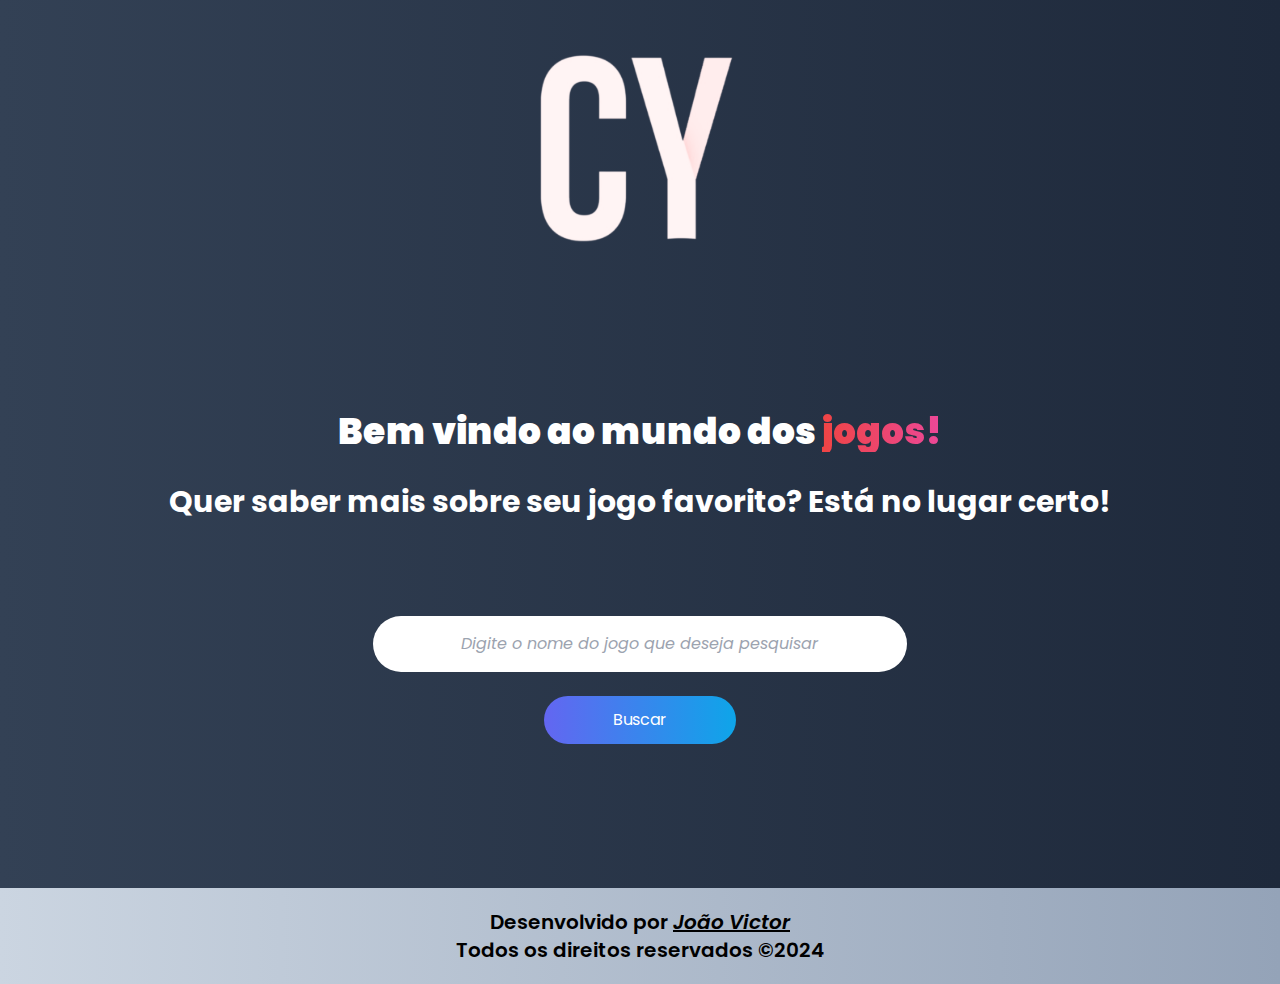
<file: projeto-final/src/home.html>
<!DOCTYPE html>
<html lang="pt-br">

<head>
    <meta charset="UTF-8">
    <meta name="viewport" content="width=device-width, initial-scale=1.0">
    <title>Home</title>
    <link href="./output.css" rel="stylesheet">
    <link rel="icon" href="./assets/image 5.png">
    <link rel="preconnect" href="https://fonts.googleapis.com">
    <link rel="preconnect" href="https://fonts.gstatic.com" crossorigin>
    <link
        href="https://fonts.googleapis.com/css2?family=Poppins:ital,wght@0,100;0,200;0,300;0,400;0,500;0,600;0,700;0,800;0,900;1,100;1,200;1,300;1,400;1,500;1,600;1,700;1,800;1,900&display=swap"
        rel="stylesheet">
</head>

<body class="h-screen w-screen bg-gradient-to-r from-slate-700 to-slate-800">
    <header class="flex justify-center items-center">
        <img src="./assets/logo.svg" alt="" class="mt-10">
    </header>

    <main class="flex flex-col justify-center items-center mt-36 gap-12 w-screen">
        <div class="w-full flex flex-col justify-center items-center text-white gap-8">
            <h1 class="font-black text-4xl">Bem vindo ao mundo dos <span
                    class="bg-gradient-to-r from-red-500 to-pink-500 inline-block text-transparent bg-clip-text">jogos!</span>
            </h1>
            <h2 class="font-bold text-3xl">Quer saber mais sobre seu jogo favorito? Está no lugar certo!</h2>
        </div>

        <div class="flex flex-col justify-center items-center mt-12 w-screen">
            <input type="text" placeholder="Digite o nome do jogo que deseja pesquisar"
                class="w-5/12 placeholder:italic text-center p-4 rounded-full" id="campo-pesquisa">
            <button
                class="bg-gradient-to-r from-indigo-500  to-sky-500 w-48 mt-6 p-3 rounded-full text-white" 
                onclick="pesquisar()">Buscar</button>
        </div>

        <div class="bg-slate-300 w-9/12 flex-row justify-start items-center mt-12 rounded-lg p-6 hidden" id="resultados-busca">

        </div>
    </main>

    <footer class="flex flex-col justify-center items-center mt-36 w-screen max-h-full">
        <div class="w-full flex flex-col justify-center items-center p-5 bg-gradient-to-r from-slate-300 to-slate-400">
            <p class="text-xl font-semibold">Desenvolvido por <a href="https://github.com/jvfsccp" target="_blank"
                    class="italic underline">João Victor</a></p>
            <p class="text-xl font-semibold">Todos os direitos reservados &copy;2024</p>
        </div>
    </footer>

    <script src="./js/dados.js"></script>
    <script src="./js/home.js"></script>
    <!-- <script src="login.js"></script> -->
</body>

</html>
</file>
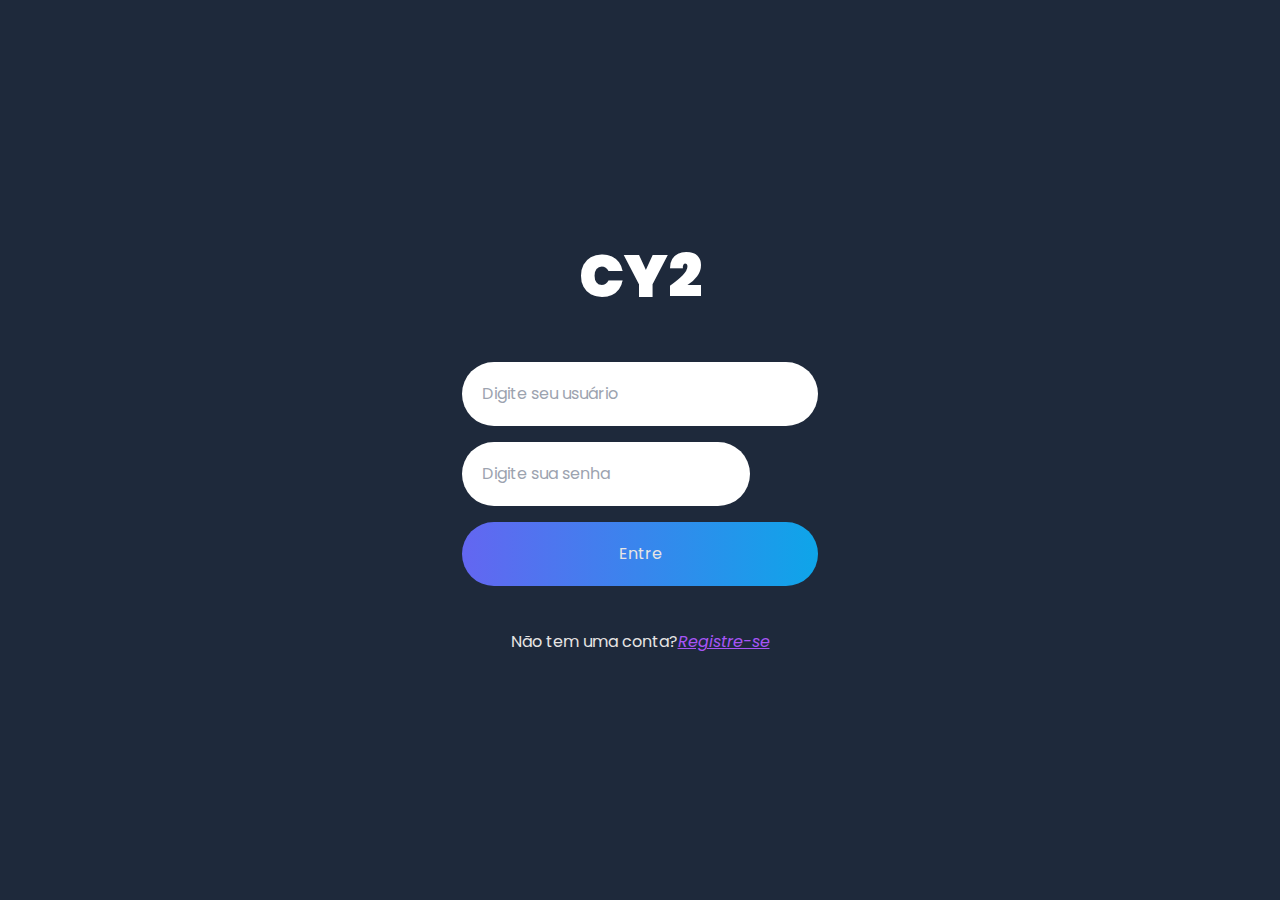
<file: projeto-final/src/login.html>
<!DOCTYPE html>
<html lang="pt-br">

<head>
    <meta charset="UTF-8">
    <meta name="viewport" content="width=device-width, initial-scale=1.0">
    <title>Login</title>
    <link href="./output.css" rel="stylesheet">
    <link rel="icon" href="./assets/image 5.png">
    <link rel="preconnect" href="https://fonts.googleapis.com">
    <link rel="preconnect" href="https://fonts.gstatic.com" crossorigin>
    <link
        href="https://fonts.googleapis.com/css2?family=Poppins:ital,wght@0,100;0,200;0,300;0,400;0,500;0,600;0,700;0,800;0,900;1,100;1,200;1,300;1,400;1,500;1,600;1,700;1,800;1,900&display=swap"
        rel="stylesheet">
</head>

<body class="w-screen h-screen bg-slate-800">
    <div class="flex flex-col justify-center items-center h-screen gap-4">
        <h1 class="text-6xl text-white font-black mb-10">CY2</h1>
        <form class="flex flex-col gap-4" id="loginForm">
            <input type="text" placeholder="Digite seu usuário" class="p-5 rounded-full" id="loginUser">
            <input type="password" placeholder="Digite sua senha" class="p-5 w-72 rounded-full" 
                id="loginSenha">

            <button type="submit" class="p-5 bg-gradient-to-r from-indigo-500  to-sky-500 rounded-full text-stone-200">
                Entre</button>

        </form>
        <p class="text-stone-200 mt-7">Não tem uma conta?<a href="registro.html" target="_blank"
                class="text-purple-500 italic underline ">Registre-se</a></p>
    </div>

    <script src="./js/login.js"></script>
</body>

</html>
</file>
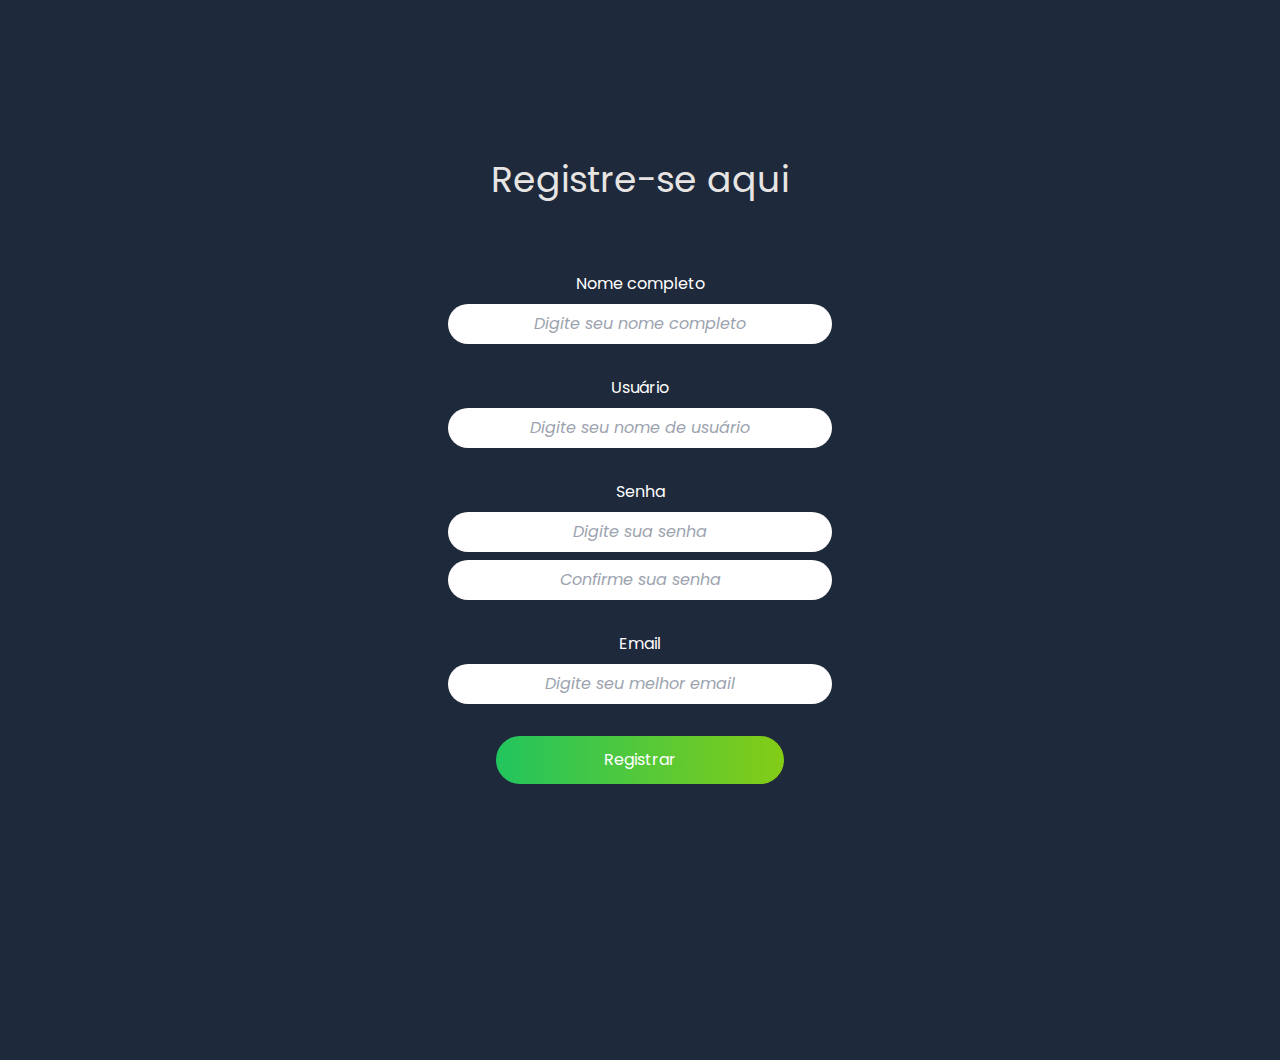
<file: projeto-final/src/registro.html>
<!DOCTYPE html>
<html lang="pt-br">

<head>
    <meta charset="UTF-8">
    <meta name="viewport" content="width=device-width, initial-scale=1.0">
    <title>Registre-se</title>
    <link href="./output.css" rel="stylesheet">
    <link rel="icon" href="./assets/image 5.png">
    <link rel="preconnect" href="https://fonts.googleapis.com">
    <link rel="preconnect" href="https://fonts.gstatic.com" crossorigin>
    <link
        href="https://fonts.googleapis.com/css2?family=Poppins:ital,wght@0,100;0,200;0,300;0,400;0,500;0,600;0,700;0,800;0,900;1,100;1,200;1,300;1,400;1,500;1,600;1,700;1,800;1,900&display=swap"
        rel="stylesheet">
</head>

<body class="w-screen h-screen bg-slate-800">
    

    <form class="flex flex-col justify-center items-center gap-8 mt-40 w-screen" id="registroForm">
        <h1 class="text-stone-200 text-4xl text-center mb-10">Registre-se aqui</h1>
        <div class="flex flex-col items-center gap-2">
            <label for="name" class="text-white">Nome completo</label>
            <input type="text" placeholder="Digite seu nome completo" id="name"
                class="w-96 placeholder:text-center italic rounded-full p-2">
        </div>

        <div class="flex flex-col items-center gap-2">
            <label for="user" class="flex flex-col gap-3 text-white items-center">Usuário</label>
            <input type="text" placeholder="Digite seu nome de usuário" id="user"
                class="w-96 placeholder:text-center italic rounded-full p-2">
        </div>

        <div class="flex flex-col items-center gap-2">
            <label for="" class="text-white">Senha</label>
            <input type="password" placeholder="Digite sua senha" id="senha"
                class="w-96 placeholder:text-center italic rounded-full p-2">
            <input type="password" placeholder="Confirme sua senha" id="confirmation-senha"
                class="w-96 placeholder:text-center italic rounded-full p-2">
        </div>

        <div class="flex flex-col items-center gap-2">
            <label for="email" class="text-white">Email</label>
            <input type="email" placeholder="Digite seu melhor email" id="email" class="w-96 placeholder:text-center italic rounded-full p-2">
        </div>

        <button class="bg-gradient-to-r from-green-500  to-lime-500 w-72 p-3 rounded-full text-white transition-all hover:scale-105 hover:opacity-80" type="submit" id="btn-register">Registrar</button>
    </form>

    <script src="./js/registro.js"></script>
</body>

</html>
</file>
<file: projeto-final/src/output.css>
/*
! tailwindcss v3.4.10 | MIT License | https://tailwindcss.com
*/

/*
1. Prevent padding and border from affecting element width. (https://github.com/mozdevs/cssremedy/issues/4)
2. Allow adding a border to an element by just adding a border-width. (https://github.com/tailwindcss/tailwindcss/pull/116)
*/

*,
::before,
::after {
  box-sizing: border-box;
  /* 1 */
  border-width: 0;
  /* 2 */
  border-style: solid;
  /* 2 */
  border-color: #e5e7eb;
  /* 2 */
}

::before,
::after {
  --tw-content: '';
}

/*
1. Use a consistent sensible line-height in all browsers.
2. Prevent adjustments of font size after orientation changes in iOS.
3. Use a more readable tab size.
4. Use the user's configured `sans` font-family by default.
5. Use the user's configured `sans` font-feature-settings by default.
6. Use the user's configured `sans` font-variation-settings by default.
7. Disable tap highlights on iOS
*/

html,
:host {
  line-height: 1.5;
  /* 1 */
  -webkit-text-size-adjust: 100%;
  /* 2 */
  -moz-tab-size: 4;
  /* 3 */
  -o-tab-size: 4;
     tab-size: 4;
  /* 3 */
  font-family: Poppins, sans-serif;
  /* 4 */
  font-feature-settings: normal;
  /* 5 */
  font-variation-settings: normal;
  /* 6 */
  -webkit-tap-highlight-color: transparent;
  /* 7 */
}

/*
1. Remove the margin in all browsers.
2. Inherit line-height from `html` so users can set them as a class directly on the `html` element.
*/

body {
  margin: 0;
  /* 1 */
  line-height: inherit;
  /* 2 */
}

/*
1. Add the correct height in Firefox.
2. Correct the inheritance of border color in Firefox. (https://bugzilla.mozilla.org/show_bug.cgi?id=190655)
3. Ensure horizontal rules are visible by default.
*/

hr {
  height: 0;
  /* 1 */
  color: inherit;
  /* 2 */
  border-top-width: 1px;
  /* 3 */
}

/*
Add the correct text decoration in Chrome, Edge, and Safari.
*/

abbr:where([title]) {
  -webkit-text-decoration: underline dotted;
          text-decoration: underline dotted;
}

/*
Remove the default font size and weight for headings.
*/

h1,
h2,
h3,
h4,
h5,
h6 {
  font-size: inherit;
  font-weight: inherit;
}

/*
Reset links to optimize for opt-in styling instead of opt-out.
*/

a {
  color: inherit;
  text-decoration: inherit;
}

/*
Add the correct font weight in Edge and Safari.
*/

b,
strong {
  font-weight: bolder;
}

/*
1. Use the user's configured `mono` font-family by default.
2. Use the user's configured `mono` font-feature-settings by default.
3. Use the user's configured `mono` font-variation-settings by default.
4. Correct the odd `em` font sizing in all browsers.
*/

code,
kbd,
samp,
pre {
  font-family: ui-monospace, SFMono-Regular, Menlo, Monaco, Consolas, "Liberation Mono", "Courier New", monospace;
  /* 1 */
  font-feature-settings: normal;
  /* 2 */
  font-variation-settings: normal;
  /* 3 */
  font-size: 1em;
  /* 4 */
}

/*
Add the correct font size in all browsers.
*/

small {
  font-size: 80%;
}

/*
Prevent `sub` and `sup` elements from affecting the line height in all browsers.
*/

sub,
sup {
  font-size: 75%;
  line-height: 0;
  position: relative;
  vertical-align: baseline;
}

sub {
  bottom: -0.25em;
}

sup {
  top: -0.5em;
}

/*
1. Remove text indentation from table contents in Chrome and Safari. (https://bugs.chromium.org/p/chromium/issues/detail?id=999088, https://bugs.webkit.org/show_bug.cgi?id=201297)
2. Correct table border color inheritance in all Chrome and Safari. (https://bugs.chromium.org/p/chromium/issues/detail?id=935729, https://bugs.webkit.org/show_bug.cgi?id=195016)
3. Remove gaps between table borders by default.
*/

table {
  text-indent: 0;
  /* 1 */
  border-color: inherit;
  /* 2 */
  border-collapse: collapse;
  /* 3 */
}

/*
1. Change the font styles in all browsers.
2. Remove the margin in Firefox and Safari.
3. Remove default padding in all browsers.
*/

button,
input,
optgroup,
select,
textarea {
  font-family: inherit;
  /* 1 */
  font-feature-settings: inherit;
  /* 1 */
  font-variation-settings: inherit;
  /* 1 */
  font-size: 100%;
  /* 1 */
  font-weight: inherit;
  /* 1 */
  line-height: inherit;
  /* 1 */
  letter-spacing: inherit;
  /* 1 */
  color: inherit;
  /* 1 */
  margin: 0;
  /* 2 */
  padding: 0;
  /* 3 */
}

/*
Remove the inheritance of text transform in Edge and Firefox.
*/

button,
select {
  text-transform: none;
}

/*
1. Correct the inability to style clickable types in iOS and Safari.
2. Remove default button styles.
*/

button,
input:where([type='button']),
input:where([type='reset']),
input:where([type='submit']) {
  -webkit-appearance: button;
  /* 1 */
  background-color: transparent;
  /* 2 */
  background-image: none;
  /* 2 */
}

/*
Use the modern Firefox focus style for all focusable elements.
*/

:-moz-focusring {
  outline: auto;
}

/*
Remove the additional `:invalid` styles in Firefox. (https://github.com/mozilla/gecko-dev/blob/2f9eacd9d3d995c937b4251a5557d95d494c9be1/layout/style/res/forms.css#L728-L737)
*/

:-moz-ui-invalid {
  box-shadow: none;
}

/*
Add the correct vertical alignment in Chrome and Firefox.
*/

progress {
  vertical-align: baseline;
}

/*
Correct the cursor style of increment and decrement buttons in Safari.
*/

::-webkit-inner-spin-button,
::-webkit-outer-spin-button {
  height: auto;
}

/*
1. Correct the odd appearance in Chrome and Safari.
2. Correct the outline style in Safari.
*/

[type='search'] {
  -webkit-appearance: textfield;
  /* 1 */
  outline-offset: -2px;
  /* 2 */
}

/*
Remove the inner padding in Chrome and Safari on macOS.
*/

::-webkit-search-decoration {
  -webkit-appearance: none;
}

/*
1. Correct the inability to style clickable types in iOS and Safari.
2. Change font properties to `inherit` in Safari.
*/

::-webkit-file-upload-button {
  -webkit-appearance: button;
  /* 1 */
  font: inherit;
  /* 2 */
}

/*
Add the correct display in Chrome and Safari.
*/

summary {
  display: list-item;
}

/*
Removes the default spacing and border for appropriate elements.
*/

blockquote,
dl,
dd,
h1,
h2,
h3,
h4,
h5,
h6,
hr,
figure,
p,
pre {
  margin: 0;
}

fieldset {
  margin: 0;
  padding: 0;
}

legend {
  padding: 0;
}

ol,
ul,
menu {
  list-style: none;
  margin: 0;
  padding: 0;
}

/*
Reset default styling for dialogs.
*/

dialog {
  padding: 0;
}

/*
Prevent resizing textareas horizontally by default.
*/

textarea {
  resize: vertical;
}

/*
1. Reset the default placeholder opacity in Firefox. (https://github.com/tailwindlabs/tailwindcss/issues/3300)
2. Set the default placeholder color to the user's configured gray 400 color.
*/

input::-moz-placeholder, textarea::-moz-placeholder {
  opacity: 1;
  /* 1 */
  color: #9ca3af;
  /* 2 */
}

input::placeholder,
textarea::placeholder {
  opacity: 1;
  /* 1 */
  color: #9ca3af;
  /* 2 */
}

/*
Set the default cursor for buttons.
*/

button,
[role="button"] {
  cursor: pointer;
}

/*
Make sure disabled buttons don't get the pointer cursor.
*/

:disabled {
  cursor: default;
}

/*
1. Make replaced elements `display: block` by default. (https://github.com/mozdevs/cssremedy/issues/14)
2. Add `vertical-align: middle` to align replaced elements more sensibly by default. (https://github.com/jensimmons/cssremedy/issues/14#issuecomment-634934210)
   This can trigger a poorly considered lint error in some tools but is included by design.
*/

img,
svg,
video,
canvas,
audio,
iframe,
embed,
object {
  display: block;
  /* 1 */
  vertical-align: middle;
  /* 2 */
}

/*
Constrain images and videos to the parent width and preserve their intrinsic aspect ratio. (https://github.com/mozdevs/cssremedy/issues/14)
*/

img,
video {
  max-width: 100%;
  height: auto;
}

/* Make elements with the HTML hidden attribute stay hidden by default */

[hidden] {
  display: none;
}

*, ::before, ::after {
  --tw-border-spacing-x: 0;
  --tw-border-spacing-y: 0;
  --tw-translate-x: 0;
  --tw-translate-y: 0;
  --tw-rotate: 0;
  --tw-skew-x: 0;
  --tw-skew-y: 0;
  --tw-scale-x: 1;
  --tw-scale-y: 1;
  --tw-pan-x:  ;
  --tw-pan-y:  ;
  --tw-pinch-zoom:  ;
  --tw-scroll-snap-strictness: proximity;
  --tw-gradient-from-position:  ;
  --tw-gradient-via-position:  ;
  --tw-gradient-to-position:  ;
  --tw-ordinal:  ;
  --tw-slashed-zero:  ;
  --tw-numeric-figure:  ;
  --tw-numeric-spacing:  ;
  --tw-numeric-fraction:  ;
  --tw-ring-inset:  ;
  --tw-ring-offset-width: 0px;
  --tw-ring-offset-color: #fff;
  --tw-ring-color: rgb(59 130 246 / 0.5);
  --tw-ring-offset-shadow: 0 0 #0000;
  --tw-ring-shadow: 0 0 #0000;
  --tw-shadow: 0 0 #0000;
  --tw-shadow-colored: 0 0 #0000;
  --tw-blur:  ;
  --tw-brightness:  ;
  --tw-contrast:  ;
  --tw-grayscale:  ;
  --tw-hue-rotate:  ;
  --tw-invert:  ;
  --tw-saturate:  ;
  --tw-sepia:  ;
  --tw-drop-shadow:  ;
  --tw-backdrop-blur:  ;
  --tw-backdrop-brightness:  ;
  --tw-backdrop-contrast:  ;
  --tw-backdrop-grayscale:  ;
  --tw-backdrop-hue-rotate:  ;
  --tw-backdrop-invert:  ;
  --tw-backdrop-opacity:  ;
  --tw-backdrop-saturate:  ;
  --tw-backdrop-sepia:  ;
  --tw-contain-size:  ;
  --tw-contain-layout:  ;
  --tw-contain-paint:  ;
  --tw-contain-style:  ;
}

::backdrop {
  --tw-border-spacing-x: 0;
  --tw-border-spacing-y: 0;
  --tw-translate-x: 0;
  --tw-translate-y: 0;
  --tw-rotate: 0;
  --tw-skew-x: 0;
  --tw-skew-y: 0;
  --tw-scale-x: 1;
  --tw-scale-y: 1;
  --tw-pan-x:  ;
  --tw-pan-y:  ;
  --tw-pinch-zoom:  ;
  --tw-scroll-snap-strictness: proximity;
  --tw-gradient-from-position:  ;
  --tw-gradient-via-position:  ;
  --tw-gradient-to-position:  ;
  --tw-ordinal:  ;
  --tw-slashed-zero:  ;
  --tw-numeric-figure:  ;
  --tw-numeric-spacing:  ;
  --tw-numeric-fraction:  ;
  --tw-ring-inset:  ;
  --tw-ring-offset-width: 0px;
  --tw-ring-offset-color: #fff;
  --tw-ring-color: rgb(59 130 246 / 0.5);
  --tw-ring-offset-shadow: 0 0 #0000;
  --tw-ring-shadow: 0 0 #0000;
  --tw-shadow: 0 0 #0000;
  --tw-shadow-colored: 0 0 #0000;
  --tw-blur:  ;
  --tw-brightness:  ;
  --tw-contrast:  ;
  --tw-grayscale:  ;
  --tw-hue-rotate:  ;
  --tw-invert:  ;
  --tw-saturate:  ;
  --tw-sepia:  ;
  --tw-drop-shadow:  ;
  --tw-backdrop-blur:  ;
  --tw-backdrop-brightness:  ;
  --tw-backdrop-contrast:  ;
  --tw-backdrop-grayscale:  ;
  --tw-backdrop-hue-rotate:  ;
  --tw-backdrop-invert:  ;
  --tw-backdrop-opacity:  ;
  --tw-backdrop-saturate:  ;
  --tw-backdrop-sepia:  ;
  --tw-contain-size:  ;
  --tw-contain-layout:  ;
  --tw-contain-paint:  ;
  --tw-contain-style:  ;
}

.mb-10 {
  margin-bottom: 2.5rem;
}

.ml-10 {
  margin-left: 2.5rem;
}

.mt-10 {
  margin-top: 2.5rem;
}

.mt-12 {
  margin-top: 3rem;
}

.mt-36 {
  margin-top: 9rem;
}

.mt-40 {
  margin-top: 10rem;
}

.mt-6 {
  margin-top: 1.5rem;
}

.mt-7 {
  margin-top: 1.75rem;
}

.inline-block {
  display: inline-block;
}

.flex {
  display: flex;
}

.hidden {
  display: none;
}

.h-screen {
  height: 100vh;
}

.max-h-full {
  max-height: 100%;
}

.w-40 {
  width: 10rem;
}

.w-48 {
  width: 12rem;
}

.w-5\/12 {
  width: 41.666667%;
}

.w-72 {
  width: 18rem;
}

.w-9\/12 {
  width: 75%;
}

.w-96 {
  width: 24rem;
}

.w-full {
  width: 100%;
}

.w-screen {
  width: 100vw;
}

.flex-row {
  flex-direction: row;
}

.flex-col {
  flex-direction: column;
}

.items-center {
  align-items: center;
}

.justify-start {
  justify-content: flex-start;
}

.justify-center {
  justify-content: center;
}

.gap-12 {
  gap: 3rem;
}

.gap-2 {
  gap: 0.5rem;
}

.gap-3 {
  gap: 0.75rem;
}

.gap-4 {
  gap: 1rem;
}

.gap-5 {
  gap: 1.25rem;
}

.gap-8 {
  gap: 2rem;
}

.rounded-full {
  border-radius: 9999px;
}

.rounded-lg {
  border-radius: 0.5rem;
}

.bg-slate-300 {
  --tw-bg-opacity: 1;
  background-color: rgb(203 213 225 / var(--tw-bg-opacity));
}

.bg-slate-800 {
  --tw-bg-opacity: 1;
  background-color: rgb(30 41 59 / var(--tw-bg-opacity));
}

.bg-gradient-to-r {
  background-image: linear-gradient(to right, var(--tw-gradient-stops));
}

.from-green-500 {
  --tw-gradient-from: #22c55e var(--tw-gradient-from-position);
  --tw-gradient-to: rgb(34 197 94 / 0) var(--tw-gradient-to-position);
  --tw-gradient-stops: var(--tw-gradient-from), var(--tw-gradient-to);
}

.from-indigo-500 {
  --tw-gradient-from: #6366f1 var(--tw-gradient-from-position);
  --tw-gradient-to: rgb(99 102 241 / 0) var(--tw-gradient-to-position);
  --tw-gradient-stops: var(--tw-gradient-from), var(--tw-gradient-to);
}

.from-red-500 {
  --tw-gradient-from: #ef4444 var(--tw-gradient-from-position);
  --tw-gradient-to: rgb(239 68 68 / 0) var(--tw-gradient-to-position);
  --tw-gradient-stops: var(--tw-gradient-from), var(--tw-gradient-to);
}

.from-slate-300 {
  --tw-gradient-from: #cbd5e1 var(--tw-gradient-from-position);
  --tw-gradient-to: rgb(203 213 225 / 0) var(--tw-gradient-to-position);
  --tw-gradient-stops: var(--tw-gradient-from), var(--tw-gradient-to);
}

.from-slate-700 {
  --tw-gradient-from: #334155 var(--tw-gradient-from-position);
  --tw-gradient-to: rgb(51 65 85 / 0) var(--tw-gradient-to-position);
  --tw-gradient-stops: var(--tw-gradient-from), var(--tw-gradient-to);
}

.to-lime-500 {
  --tw-gradient-to: #84cc16 var(--tw-gradient-to-position);
}

.to-pink-500 {
  --tw-gradient-to: #ec4899 var(--tw-gradient-to-position);
}

.to-sky-500 {
  --tw-gradient-to: #0ea5e9 var(--tw-gradient-to-position);
}

.to-slate-400 {
  --tw-gradient-to: #94a3b8 var(--tw-gradient-to-position);
}

.to-slate-800 {
  --tw-gradient-to: #1e293b var(--tw-gradient-to-position);
}

.bg-clip-text {
  -webkit-background-clip: text;
          background-clip: text;
}

.p-2 {
  padding: 0.5rem;
}

.p-3 {
  padding: 0.75rem;
}

.p-4 {
  padding: 1rem;
}

.p-5 {
  padding: 1.25rem;
}

.p-6 {
  padding: 1.5rem;
}

.text-center {
  text-align: center;
}

.text-2xl {
  font-size: 1.5rem;
  line-height: 2rem;
}

.text-3xl {
  font-size: 1.875rem;
  line-height: 2.25rem;
}

.text-4xl {
  font-size: 2.25rem;
  line-height: 2.5rem;
}

.text-6xl {
  font-size: 3.75rem;
  line-height: 1;
}

.text-xl {
  font-size: 1.25rem;
  line-height: 1.75rem;
}

.font-black {
  font-weight: 900;
}

.font-bold {
  font-weight: 700;
}

.font-semibold {
  font-weight: 600;
}

.italic {
  font-style: italic;
}

.text-purple-500 {
  --tw-text-opacity: 1;
  color: rgb(168 85 247 / var(--tw-text-opacity));
}

.text-stone-200 {
  --tw-text-opacity: 1;
  color: rgb(231 229 228 / var(--tw-text-opacity));
}

.text-transparent {
  color: transparent;
}

.text-white {
  --tw-text-opacity: 1;
  color: rgb(255 255 255 / var(--tw-text-opacity));
}

.underline {
  text-decoration-line: underline;
}

.transition-all {
  transition-property: all;
  transition-timing-function: cubic-bezier(0.4, 0, 0.2, 1);
  transition-duration: 150ms;
}

.placeholder\:text-center::-moz-placeholder {
  text-align: center;
}

.placeholder\:text-center::placeholder {
  text-align: center;
}

.placeholder\:italic::-moz-placeholder {
  font-style: italic;
}

.placeholder\:italic::placeholder {
  font-style: italic;
}

.hover\:scale-105:hover {
  --tw-scale-x: 1.05;
  --tw-scale-y: 1.05;
  transform: translate(var(--tw-translate-x), var(--tw-translate-y)) rotate(var(--tw-rotate)) skewX(var(--tw-skew-x)) skewY(var(--tw-skew-y)) scaleX(var(--tw-scale-x)) scaleY(var(--tw-scale-y));
}

.hover\:opacity-80:hover {
  opacity: 0.8;
}
</file>
